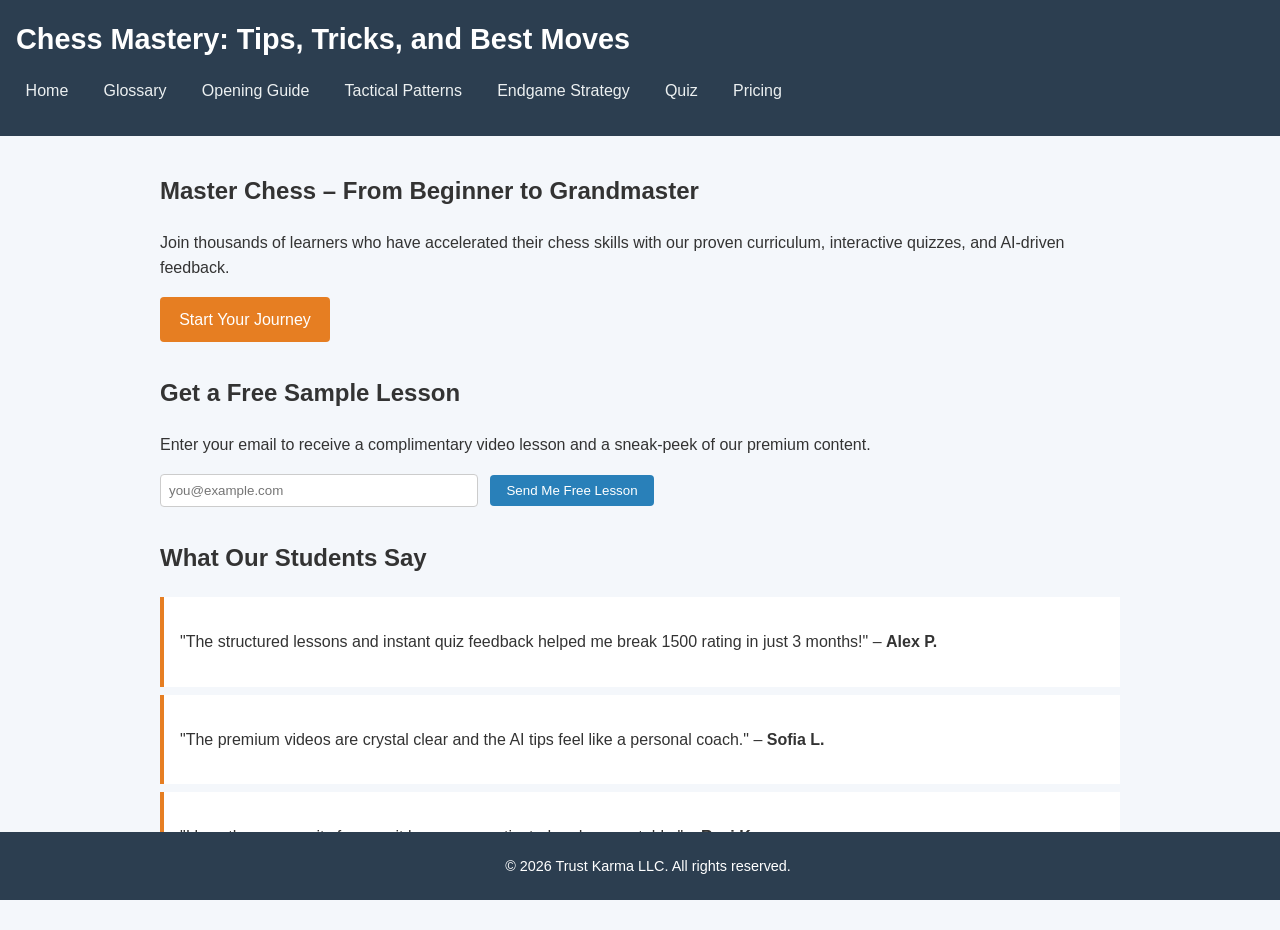
<file: index.html>
<!DOCTYPE html>
<html lang="en">
<head>
<meta charset="UTF-8">
<meta name="viewport" content="width=device-width, initial-scale=1.0">
<title>Chess Mastery – Learn, Play, Win</title>
<link rel="stylesheet" href="styles.css">
</head>
<body>
<header>
  <h1>Chess Mastery: Tips, Tricks, and Best Moves</h1>
  <nav aria-label="Main navigation">
    <ul>
      <li><a href="index.html">Home</a></li>
      <li><a href="glossary.html">Glossary</a></li>
      <li><a href="opening_guide.html">Opening Guide</a></li>
      <li><a href="tactical_patterns.html">Tactical Patterns</a></li>
      <li><a href="endgame_strategy.html">Endgame Strategy</a></li>
      <li><a href="quiz.html">Quiz</a></li>
      <li><a href="pricing.html" class="cta">Pricing</a></li>
    </ul>
  </nav>
</header>
<main>
  <section class="intro">
    <h2>Master Chess – From Beginner to Grandmaster</h2>
    <p>Join thousands of learners who have accelerated their chess skills with our proven curriculum, interactive quizzes, and AI‑driven feedback.</p>
    <a href="pricing.html" class="btn-primary">Start Your Journey</a>
  </section>

  <section class="lead-capture">
    <h2>Get a Free Sample Lesson</h2>
    <p>Enter your email to receive a complimentary video lesson and a sneak‑peek of our premium content.</p>
    <form id="leadForm" action="#" method="POST" onsubmit="return captureLead();">
      <input type="email" name="email" placeholder="you@example.com" required>
      <button type="submit" class="btn-secondary">Send Me Free Lesson</button>
    </form>
    <p id="leadMsg" class="msg"></p>
  </section>

  <section class="testimonials">
    <h2>What Our Students Say</h2>
    <div class="testimonial">
      <p>"The structured lessons and instant quiz feedback helped me break 1500 rating in just 3 months!" – <strong>Alex P.</strong></p>
    </div>
    <div class="testimonial">
      <p>"The premium videos are crystal clear and the AI tips feel like a personal coach." – <strong>Sofia L.</strong></p>
    </div>
    <div class="testimonial">
      <p>"I love the community forum – it keeps me motivated and accountable." – <strong>Ravi K.</strong></p>
    </div>
  </section>
</main>
<footer>
  <p>&copy; 2026 Trust Karma LLC. All rights reserved.</p>
</footer>
<script>
function captureLead(){
  const form=document.getElementById('leadForm');
  const email=form.email.value;
  document.getElementById('leadMsg').textContent='Thank you! Check your inbox for the free lesson.';
  // In a real product, you would POST to an email service here.
  form.reset();
  return false; // prevent page reload
}
</script>
</body>
</html>
</file>
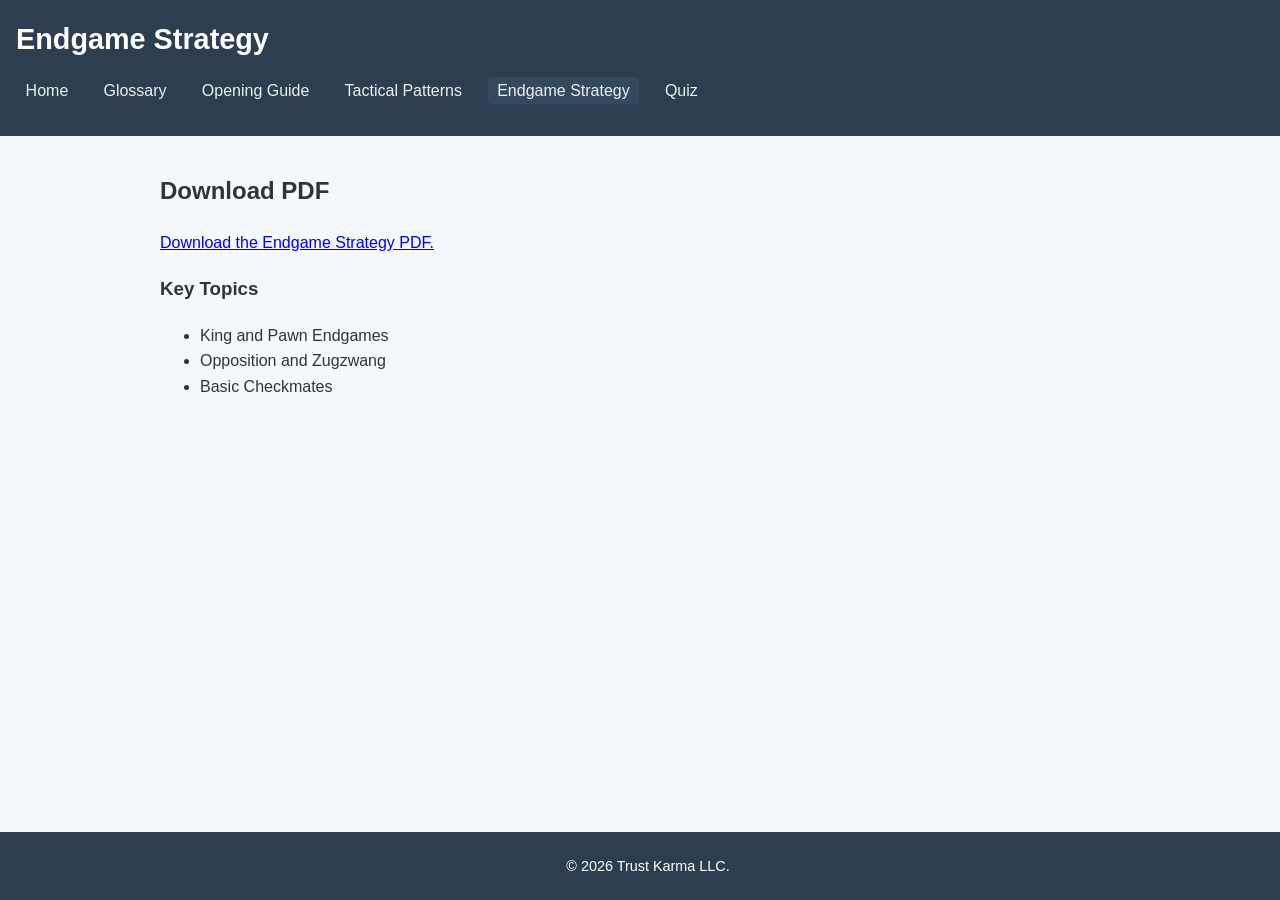
<file: endgame_strategy.html>
<!DOCTYPE html>
<html lang="en">
<head>
<meta charset="UTF-8">
<meta name="viewport" content="width=device-width, initial-scale=1.0">
<title>Endgame Strategy</title>
<link rel="stylesheet" href="styles.css">
</head>
<body>
<header>
  <h1>Endgame Strategy</h1>
  <nav aria-label="Main navigation">
    <ul>
      <li><a href="index.html">Home</a></li>
      <li><a href="glossary.html">Glossary</a></li>
      <li><a href="opening_guide.html">Opening Guide</a></li>
      <li><a href="tactical_patterns.html">Tactical Patterns</a></li>
      <li><a href="endgame_strategy.html" class="active">Endgame Strategy</a></li>
      <li><a href="quiz.html">Quiz</a></li>
    </ul>
  </nav>
</header>
<main>
  <section>
    <h2>Download PDF</h2>
    <p><a href="resources/endgame_strategy.pdf" download>Download the Endgame Strategy PDF.</a></p>
    <h3>Key Topics</h3>
    <ul>
      <li>King and Pawn Endgames</li>
      <li>Opposition and Zugzwang</li>
      <li>Basic Checkmates</li>
    </ul>
  </section>
</main>
<footer>
  <p>&copy; 2026 Trust Karma LLC.</p>
</footer>
</body>
</html>
</file>
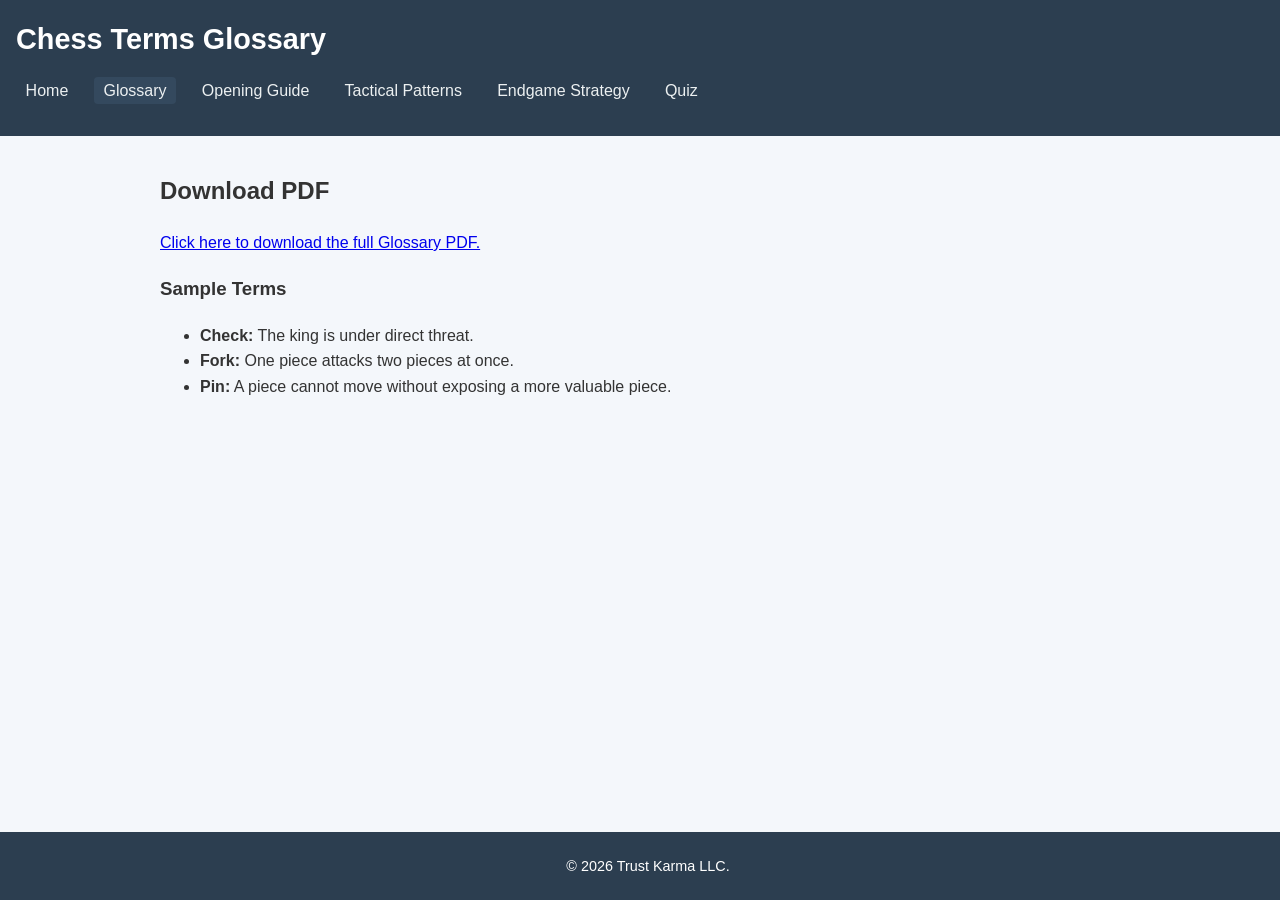
<file: glossary.html>
<!DOCTYPE html>
<html lang="en">
<head>
<meta charset="UTF-8">
<meta name="viewport" content="width=device-width, initial-scale=1.0">
<title>Chess Terms Glossary</title>
<link rel="stylesheet" href="styles.css">
</head>
<body>
<header>
  <h1>Chess Terms Glossary</h1>
  <nav aria-label="Main navigation">
    <ul>
      <li><a href="index.html">Home</a></li>
      <li><a href="glossary.html" class="active">Glossary</a></li>
      <li><a href="opening_guide.html">Opening Guide</a></li>
      <li><a href="tactical_patterns.html">Tactical Patterns</a></li>
      <li><a href="endgame_strategy.html">Endgame Strategy</a></li>
      <li><a href="quiz.html">Quiz</a></li>
    </ul>
  </nav>
</header>
<main>
  <section>
    <h2>Download PDF</h2>
    <p><a href="resources/chess_terms_glossary.pdf" download>Click here to download the full Glossary PDF.</a></p>
    <h3>Sample Terms</h3>
    <ul>
      <li><strong>Check:</strong> The king is under direct threat.</li>
      <li><strong>Fork:</strong> One piece attacks two pieces at once.</li>
      <li><strong>Pin:</strong> A piece cannot move without exposing a more valuable piece.</li>
    </ul>
  </section>
</main>
<footer>
  <p>&copy; 2026 Trust Karma LLC.</p>
</footer>
</body>
</html>
</file>
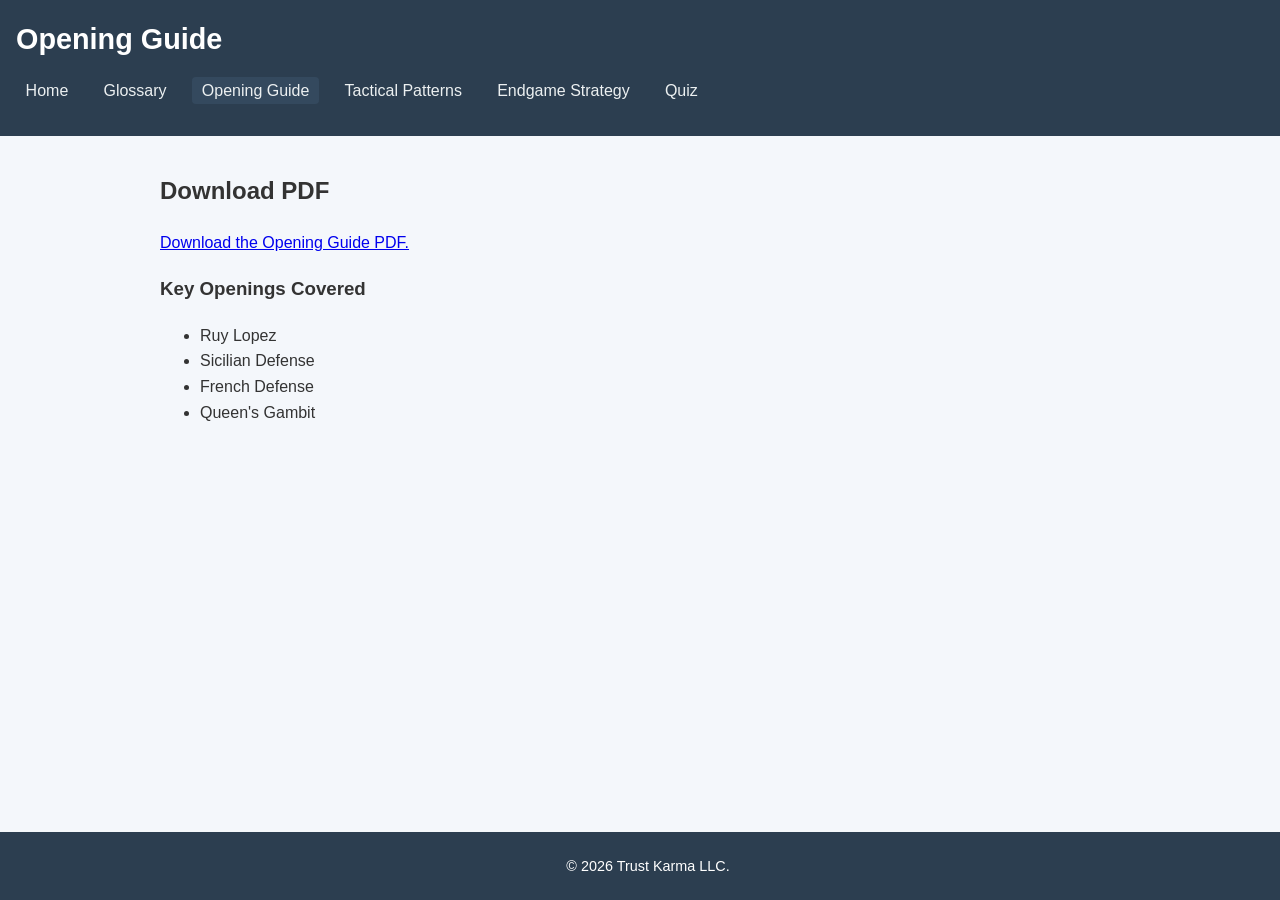
<file: opening_guide.html>
<!DOCTYPE html>
<html lang="en">
<head>
<meta charset="UTF-8">
<meta name="viewport" content="width=device-width, initial-scale=1.0">
<title>Opening Guide</title>
<link rel="stylesheet" href="styles.css">
</head>
<body>
<header>
  <h1>Opening Guide</h1>
  <nav aria-label="Main navigation">
    <ul>
      <li><a href="index.html">Home</a></li>
      <li><a href="glossary.html">Glossary</a></li>
      <li><a href="opening_guide.html" class="active">Opening Guide</a></li>
      <li><a href="tactical_patterns.html">Tactical Patterns</a></li>
      <li><a href="endgame_strategy.html">Endgame Strategy</a></li>
      <li><a href="quiz.html">Quiz</a></li>
    </ul>
  </nav>
</header>
<main>
  <section>
    <h2>Download PDF</h2>
    <p><a href="resources/opening_guide.pdf" download>Download the Opening Guide PDF.</a></p>
    <h3>Key Openings Covered</h3>
    <ul>
      <li>Ruy Lopez</li>
      <li>Sicilian Defense</li>
      <li>French Defense</li>
      <li>Queen's Gambit</li>
    </ul>
  </section>
</main>
<footer>
  <p>&copy; 2026 Trust Karma LLC.</p>
</footer>
</body>
</html>
</file>
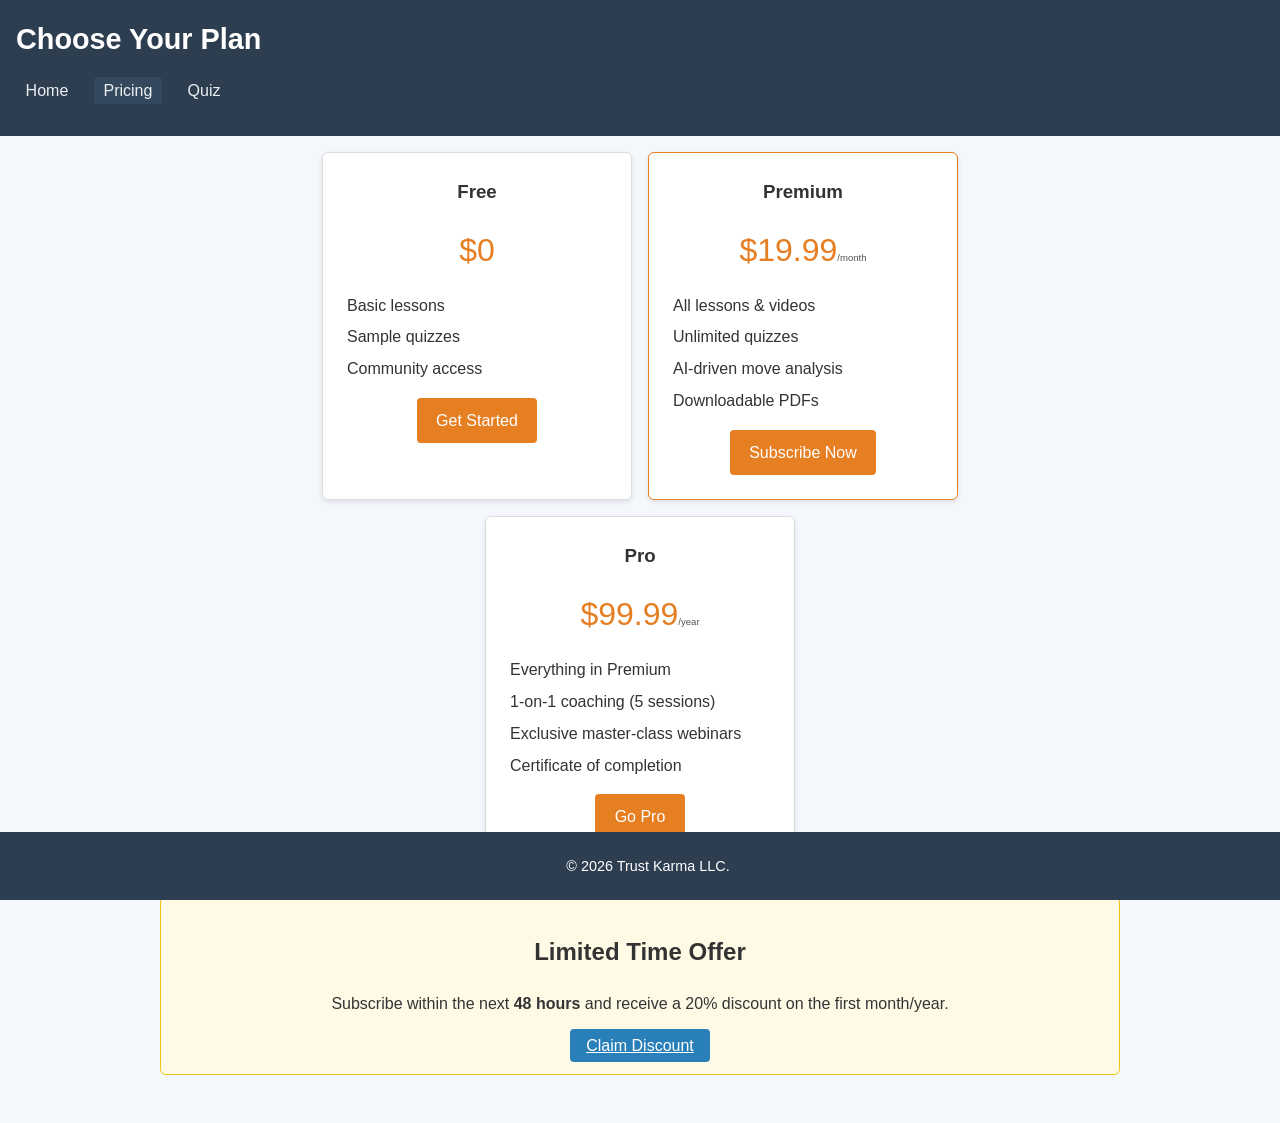
<file: pricing.html>
<!DOCTYPE html>
<html lang="en">
<head>
<meta charset="UTF-8">
<meta name="viewport" content="width=device-width, initial-scale=1.0">
<title>Pricing – Chess Mastery</title>
<link rel="stylesheet" href="styles.css">
</head>
<body>
<header>
  <h1>Choose Your Plan</h1>
  <nav aria-label="Main navigation">
    <ul>
      <li><a href="index.html">Home</a></li>
      <li><a href="pricing.html" class="active">Pricing</a></li>
      <li><a href="quiz.html">Quiz</a></li>
    </ul>
  </nav>
</header>
<main>
  <section class="pricing-table">
    <div class="plan">
      <h3>Free</h3>
      <p class="price">$0</p>
      <ul>
        <li>Basic lessons</li>
        <li>Sample quizzes</li>
        <li>Community access</li>
      </ul>
      <a href="index.html" class="btn-primary">Get Started</a>
    </div>
    <div class="plan featured">
      <h3>Premium</h3>
      <p class="price">$19.99<span>/month</span></p>
      <ul>
        <li>All lessons & videos</li>
        <li>Unlimited quizzes</li>
        <li>AI‑driven move analysis</li>
        <li>Downloadable PDFs</li>
      </ul>
      <a href="https://example.com/pay/premium" class="btn-primary">Subscribe Now</a>
    </div>
    <div class="plan">
      <h3>Pro</h3>
      <p class="price">$99.99<span>/year</span></p>
      <ul>
        <li>Everything in Premium</li>
        <li>1‑on‑1 coaching (5 sessions)</li>
        <li>Exclusive master‑class webinars</li>
        <li>Certificate of completion</li>
      </ul>
      <a href="https://example.com/pay/pro" class="btn-primary">Go Pro</a>
    </div>
  </section>
  <section class="urgency">
    <h2>Limited Time Offer</h2>
    <p>Subscribe within the next <strong>48 hours</strong> and receive a 20% discount on the first month/year.</p>
    <a href="https://example.com/pay/premium?discount=20" class="btn-secondary">Claim Discount</a>
  </section>
</main>
<footer>
  <p>&copy; 2026 Trust Karma LLC.</p>
</footer>
</body>
</html>
</file>
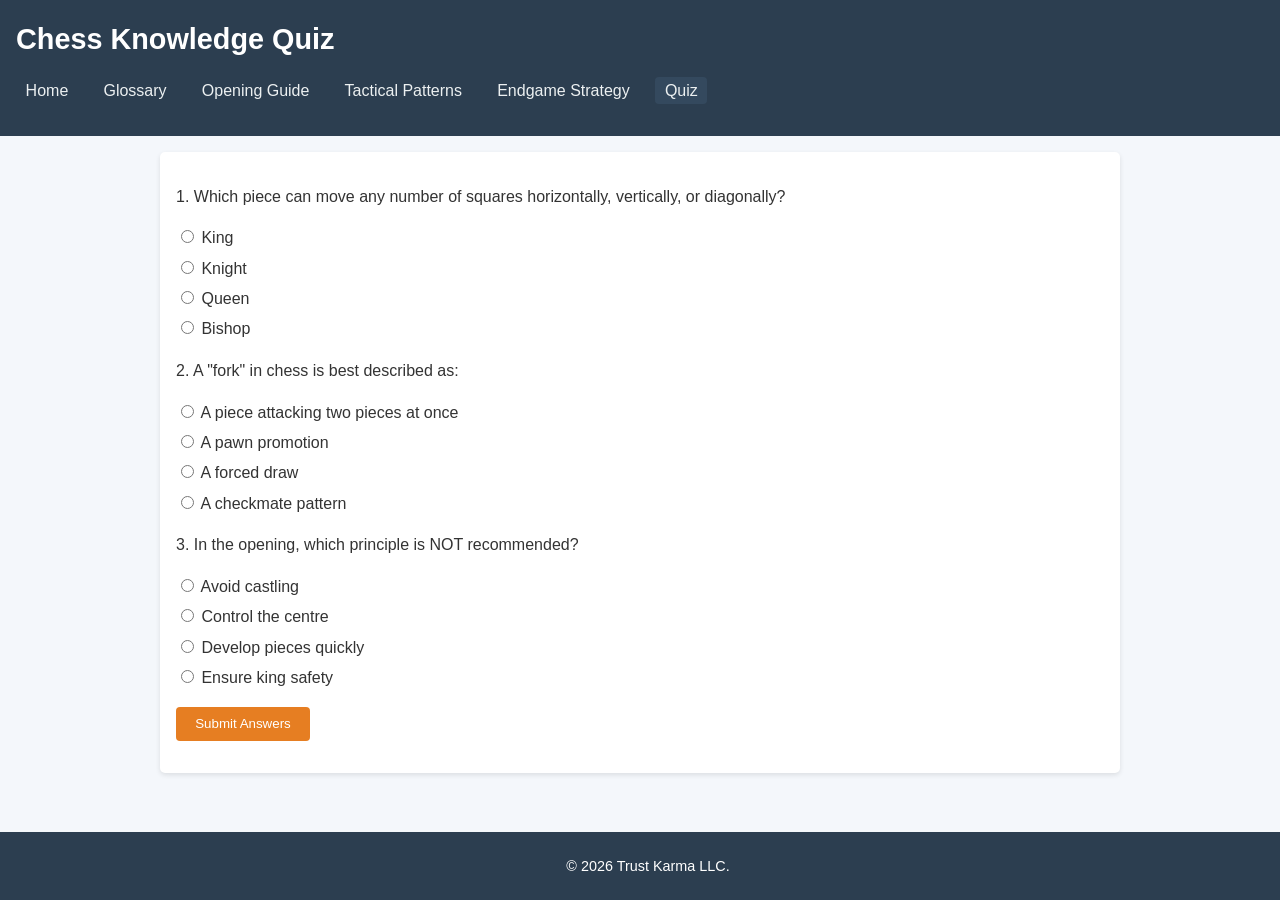
<file: quiz.html>
<!DOCTYPE html>
<html lang="en">
<head>
<meta charset="UTF-8">
<meta name="viewport" content="width=device-width, initial-scale=1.0">
<title>Chess Knowledge Quiz</title>
<link rel="stylesheet" href="styles.css">
</head>
<body>
<header>
  <h1>Chess Knowledge Quiz</h1>
  <nav aria-label="Main navigation">
    <ul>
      <li><a href="index.html">Home</a></li>
      <li><a href="glossary.html">Glossary</a></li>
      <li><a href="opening_guide.html">Opening Guide</a></li>
      <li><a href="tactical_patterns.html">Tactical Patterns</a></li>
      <li><a href="endgame_strategy.html">Endgame Strategy</a></li>
      <li><a href="quiz.html" class="active">Quiz</a></li>
    </ul>
  </nav>
</header>
<main>
  <section class="quiz-container">
    <form id="quizForm">
      <div class="question" data-correct="c">
        <p>1. Which piece can move any number of squares horizontally, vertically, or diagonally?</p>
        <div class="options">
          <label><input type="radio" name="q1" value="a"> King</label>
          <label><input type="radio" name="q1" value="b"> Knight</label>
          <label><input type="radio" name="q1" value="c"> Queen</label>
          <label><input type="radio" name="q1" value="d"> Bishop</label>
        </div>
      </div>
      <div class="question" data-correct="a">
        <p>2. A "fork" in chess is best described as:</p>
        <div class="options">
          <label><input type="radio" name="q2" value="a"> A piece attacking two pieces at once</label>
          <label><input type="radio" name="q2" value="b"> A pawn promotion</label>
          <label><input type="radio" name="q2" value="c"> A forced draw</label>
          <label><input type="radio" name="q2" value="d"> A checkmate pattern</label>
        </div>
      </div>
      <div class="question" data-correct="a">
        <p>3. In the opening, which principle is NOT recommended?</p>
        <div class="options">
          <label><input type="radio" name="q3" value="a"> Avoid castling</label>
          <label><input type="radio" name="q3" value="b"> Control the centre</label>
          <label><input type="radio" name="q3" value="c"> Develop pieces quickly</label>
          <label><input type="radio" name="q3" value="d"> Ensure king safety</label>
        </div>
      </div>
      <button type="button" onclick="checkAnswers()" class="btn-primary">Submit Answers</button>
    </form>
    <div id="result" class="result"></div>
  </section>
</main>
<footer>
  <p>&copy; 2026 Trust Karma LLC.</p>
</footer>
<script>
function checkAnswers(){
  const form=document.getElementById('quizForm');
  const questions=document.querySelectorAll('.question');
  let score=0;
  questions.forEach((q,i)=>{
    const selected=document.querySelector(`input[name='q${i+1}']:checked`);
    if(selected && selected.value===q.dataset.correct){score++;}
  });
  const total=questions.length;
  document.getElementById('result').textContent=`You scored ${score} out of ${total}`;
}
</script>
</body>
</html>
</file>
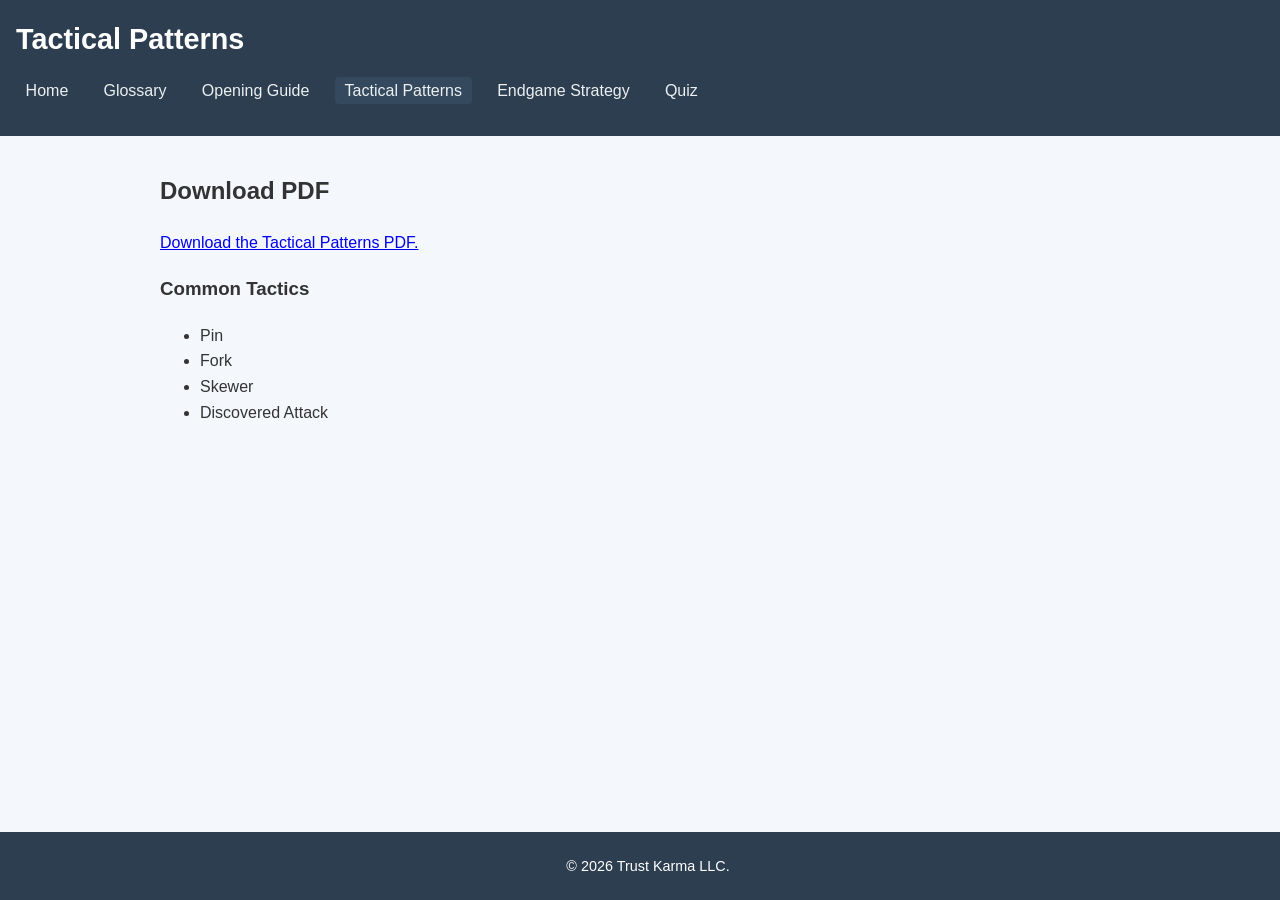
<file: tactical_patterns.html>
<!DOCTYPE html>
<html lang="en">
<head>
<meta charset="UTF-8">
<meta name="viewport" content="width=device-width, initial-scale=1.0">
<title>Tactical Patterns</title>
<link rel="stylesheet" href="styles.css">
</head>
<body>
<header>
  <h1>Tactical Patterns</h1>
  <nav aria-label="Main navigation">
    <ul>
      <li><a href="index.html">Home</a></li>
      <li><a href="glossary.html">Glossary</a></li>
      <li><a href="opening_guide.html">Opening Guide</a></li>
      <li><a href="tactical_patterns.html" class="active">Tactical Patterns</a></li>
      <li><a href="endgame_strategy.html">Endgame Strategy</a></li>
      <li><a href="quiz.html">Quiz</a></li>
    </ul>
  </nav>
</header>
<main>
  <section>
    <h2>Download PDF</h2>
    <p><a href="resources/tactical_patterns.pdf" download>Download the Tactical Patterns PDF.</a></p>
    <h3>Common Tactics</h3>
    <ul>
      <li>Pin</li>
      <li>Fork</li>
      <li>Skewer</li>
      <li>Discovered Attack</li>
    </ul>
  </section>
</main>
<footer>
  <p>&copy; 2026 Trust Karma LLC.</p>
</footer>
</body>
</html>
</file>
<file: styles.css>
/* Base layout */
body{font-family:Arial,Helvetica,sans-serif;margin:0;padding:0;background:#f4f7fb;color:#333;line-height:1.6;}
header{background:#2c3e50;color:#fff;padding:1rem;}
header h1{margin:0;font-size:1.8rem;}
nav ul{list-style:none;padding:0;display:flex;gap:1rem;flex-wrap:wrap;}
nav a{color:#ecf0f1;text-decoration:none;padding:0.3rem 0.6rem;}
nav a:hover,nav a.active{background:#34495e;border-radius:4px;}
main{max-width:960px;margin:auto;padding:1rem;}
section{margin-bottom:2rem;}
.btn-primary{display:inline-block;background:#e67e22;color:#fff;padding:0.6rem 1.2rem;border:none;border-radius:4px;text-decoration:none;cursor:pointer;}
.btn-primary:hover{background:#d35400;}
.btn-secondary{background:#2980b9;color:#fff;padding:0.5rem 1rem;border:none;border-radius:4px;cursor:pointer;}
.btn-secondary:hover{background:#1f6391;}
.lead-capture input[type=email]{padding:0.5rem;width:70%;max-width:300px;margin-right:0.5rem;border:1px solid #ccc;border-radius:4px;}
.msg{margin-top:0.5rem;color:#27ae60;}
.testimonials .testimonial{background:#fff;padding:1rem;margin:0.5rem 0;border-left:4px solid #e67e22;}
.pricing-table{display:flex;gap:1rem;flex-wrap:wrap;justify-content:center;}
.plan{background:#fff;padding:1.5rem;border:1px solid #ddd;border-radius:6px;width:260px;text-align:center;box-shadow:0 2px 5px rgba(0,0,0,0.1);}
.plan.featured{border-color:#e67e22;}
.plan h3{margin-top:0;}
.price{font-size:2rem;color:#e67e22;margin:0.5rem 0;}
.price span{font-size:0.6rem;color:#555;}
.plan ul{list-style:none;padding:0;text-align:left;margin:1rem 0;}
.plan ul li{margin:0.4rem 0;}
.urgency{background:#fffae6;padding:1rem;border:1px solid #f1c40f;border-radius:6px;text-align:center;}
footer{background:#2c3e50;color:#fff;text-align:center;padding:0.5rem;position:fixed;bottom:0;width:100%;font-size:0.9rem;}
@media (max-width:600px){header h1{font-size:1.4rem;}nav ul{flex-direction:column;} .pricing-table{flex-direction:column;align-items:center;}}
/* Quiz styling */
.quiz-container{background:#fff;padding:1rem;border-radius:5px;box-shadow:0 2px 5px rgba(0,0,0,0.1);} .question{margin-bottom:1rem;} .options label{display:block;margin:0.3rem 0;} .result{font-weight:bold;margin-top:1rem;}
</file>
